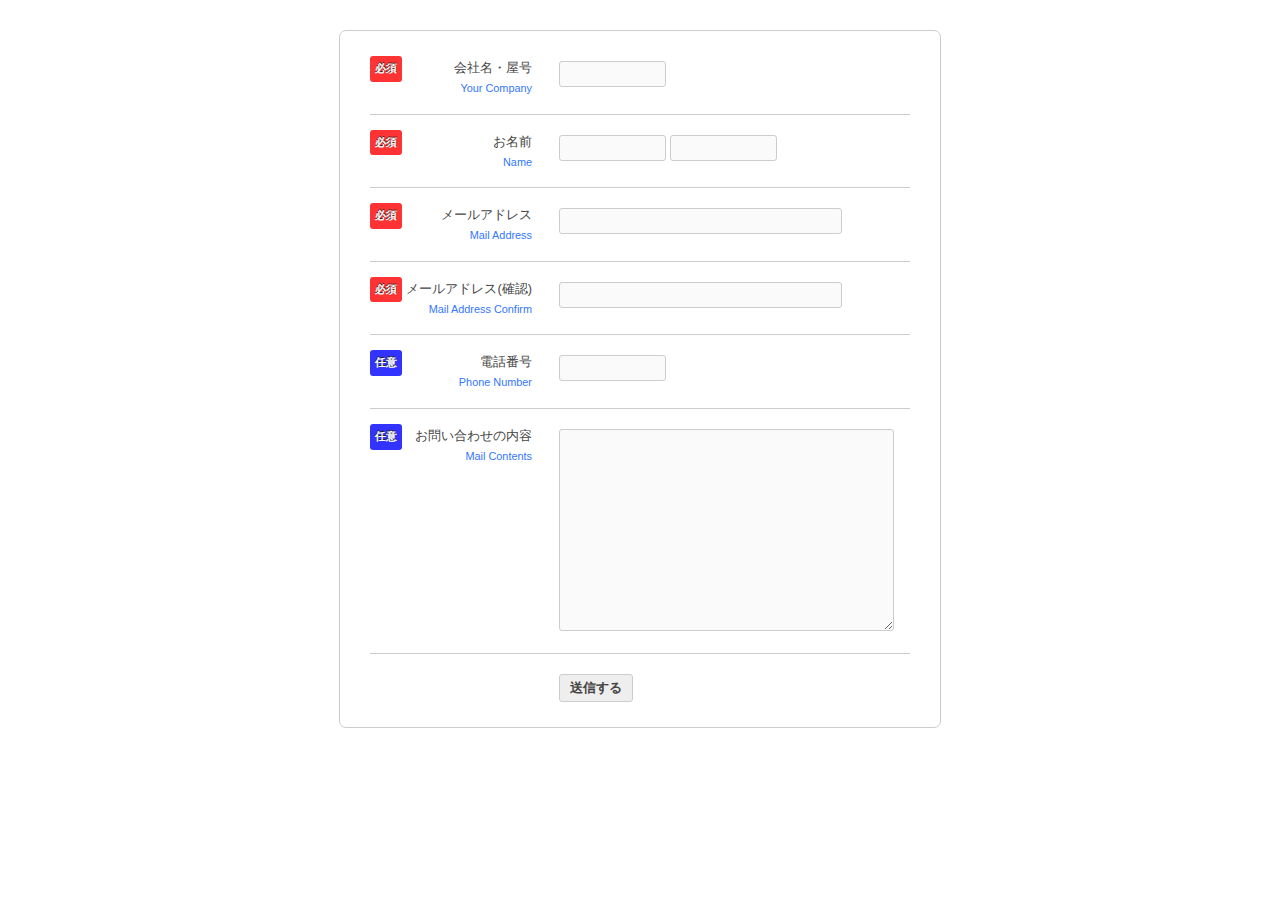
<file: index.html>
<!DOCTYPE html>
<html lang="ja" dir="ltr">
<head>
<meta charset="UTF-8" />
<title>EC成功の近道～アウトソーシング～</title>
<meta name="robots" content="noindex,nofollow" />
<meta name="viewport" content="width=device-width,initial-scale=1.0" />
<link rel="stylesheet" type="text/css" href="css/import.css" />
<link rel="stylesheet" type="text/css" href="css/mailform.css" />

<!-- ご希望の日時選択ライブラリここから -->
<link rel="stylesheet" type="text/css" href="css/jquery.datetimepicker.css" />
<!-- ご希望の日時選択ライブラリここまで -->

</head>
<body>

	<form action="https://www.formbackend.com/f/b08b25fbd3caf4d5" method="post" id="mail_form">
		<dl>
			<dt>会社名・屋号<span>Your Company</span></dt>
			<dd class="required"><input type="text" id="name_1" name="name_1" value="" /> <!--<input type="text" id="name_2" name="name_2" value="" />--></dd>
			
			<dt>お名前<span>Name</span></dt>
			<dd class="required"><input type="text" id="read_1" name="read_1" value="" /> <input type="text" id="read_2" name="read_2" value="" /></dd>
			
			<dt>メールアドレス<span>Mail Address</span></dt>
			<dd class="required"><input type="email" id="email" name="email" value="" /></dd>
			
			<dt>メールアドレス(確認)<span>Mail Address Confirm</span></dt>
			<dd class="required"><input type="text" id="mail_address_confirm" name="mail_address_confirm" value="" /></dd>
			
			
			
			<dt>電話番号<span>Phone Number</span></dt>
			<dd><input type="text" id="phone" name="phone" value="" /></dd>
			
			
			
			<dt>お問い合わせの内容<span>Mail Contents</span></dt>
			<dd><textarea id="mail_contents" name="mail_contents" cols="40" rows="5"></textarea></dd>
			
			<dt></dt>
			<dd><input type="submit" id="mail_submit_button" name="mail_submit_button" value="送信する" /></dd>
		</dl>
	</form>


<script type="text/javascript" src="js/jquery-1.12.2.min.js"></script>
<script type="text/javascript" src="js/mailform.js"></script>


<!-- フリガナ自動入力ライブラリここから -->
<script type="text/javascript" src="js/jquery.autoKana.js"></script>
<!-- フリガナ自動入力ライブラリここまで -->


<!-- 住所自動入力ライブラリここから -->
<script type="text/javascript" src="js/ajaxzip3.js"></script>
<!-- 住所自動入力ライブラリここまで -->


<!-- ご希望の日時選択ライブラリここから -->
<script type="text/javascript" src="js/jquery.datetimepicker.js"></script>
<script>
	$(function(){
		$('#schedule').datetimepicker({
			//サンプルとして選択可能時間帯を10:00～18:00にしています。
			minTime : '10:00',
			maxTime : '19:00'
		});
	});
</script>
<!-- ご希望の日時選択ライブラリここまで -->

</body>
</html>
</file>
<file: css/mailform.css>
@charset "utf-8";


/* --------------------------------------------- */

form#mail_form{
	width : 600px;
	margin :30px auto;
	padding : 10px 0;
	background : rgba(255, 255, 255, 0.45);
	border : 1px solid #cccccc;
	border-radius : 7px;
	text-shadow : 0px 1px 0px #ffffff;
}
form#mail_form dl{
	width : 90%;
	margin : 0 auto;
	overflow : hidden;
}
form#mail_form dl dt{
	clear : both;
	width : 30%;
	float : left;
	border-top : 1px solid #cccccc;
	padding : 15px 0;
	text-align : right;
	overflow : hidden;
}
form#mail_form dl dd{
	width : 65%;
	float : right;
	border-top : 1px solid #cccccc;
	padding : 20px 0 15px 5%;
}
form#mail_form dl dt:first-child,
form#mail_form dl dt:first-child+dd{
	border : none;
}
form#mail_form dl dt span{
	display : block;
	font-size : 85%;
	color : #3377ff;
}

/* -- for JavaScript ここから -------------------------------------------------------------------------------- */

form#mail_form dl dt span.required,
form#mail_form dl dt span.optional{
	display : inline-block;
	float : left;
	font-weight : bold;
	color : #ffffff;
	padding : 3px 5px;
	border-radius : 3px;
	text-shadow : 0px -1px 0px #222222;
}
form#mail_form dl dt span.required{
	background : rgba(255, 0, 0, 0.8);
}
form#mail_form dl dt span.optional{
	background : rgba(0, 0, 255, 0.8);
}
form#mail_form dl dd span{
	display : block;
	color : #ff0000;
}

/* -- for JavaScript ここまで -------------------------------------------------------------------------------- */




form#mail_form input{
	height : 1.8em;
	border : 1px solid #cccccc;
	border-radius : 3px;
	background : #fafafa;
}
form#mail_form textarea{
	width : 95%;
	height : 200px;
	resize : vertical;
	border : 1px solid #cccccc;
	border-radius : 3px;
	background : #fafafa;
}
form#mail_form input:focus,
form#mail_form textarea:focus{
	box-shadow : 0px 0px 5px #55ccff;
	border : 1px solid #55ccff;
	background : #ffffff;
}
form#mail_form input#name_1,
form#mail_form input#name_2{
	width : 30%;
}
form#mail_form input#read_1,
form#mail_form input#read_2{
	width : 30%;
}
form#mail_form input#email,
form#mail_form input#mail_address_confirm{
	width : 80%;
}
form#mail_form ul li{
	list-style-type : none;
	margin-bottom : 0.5em;
}
form#mail_form ul li label:hover{
	cursor : pointer;
}
form#mail_form ul li input{
	height : auto;
	margin-right : 0.5em;
}
form#mail_form input#postal{
	width : 30%;
}
form#mail_form input#address_1,
form#mail_form input#address_2{
	display : block;
	width : 95%;
	margin-bottom : 7px;
}
form#mail_form input#phone{
	width : 30%;
}
form#mail_form input#schedule{
	width : 30%;
}
form#mail_form input#mail_submit_button{
	width : auto;
	height : auto;
	padding : 4px 10px;
	vertical-align : middle;
	color : #444444;
	background : #eeeeee;
	border : 1px solid #cccccc;
	border-radius : 3px;
	font-family : inherit;
	font-weight : bold;
}
form#mail_form input#mail_submit_button:hover{
	cursor : pointer;
	color : #106dff;
	background : #e0e0e0;
}




/* --responsive------------------------------------------- */

/* 640pixel start */
@media screen and (max-width : 640px){

form#mail_form{
	width : 95%;
}
form#mail_form dl{
	width : 90%;
}
form#mail_form dl dt{
	width : auto;
	float : none;
	text-align : left;
	padding : 10px 0 5px;
	font-weight : bold;
}
form#mail_form dl dd{
	width : auto;
	float : none;
	border-top : none;
	padding : 0px 0 13px 0px;
}
form#mail_form dl dt span{
	font-weight : normal;
}

/* -- for JavaScript ここから -------------------------------------------------------------------------------- */

form#mail_form dl dt span.required,
form#mail_form dl dt span.optional{
	margin-right : 1em;
}

/* -- for JavaScript ここまで -------------------------------------------------------------------------------- */


form#mail_form input{
	height : 25px;
}
form#mail_form input#name_1,
form#mail_form input#name_2,
form#mail_form input#read_1,
form#mail_form input#read_2,
form#mail_form input#email,
form#mail_form input#mail_address_confirm,
form#mail_form input#postal,
form#mail_form input#address_1,
form#mail_form input#address_2,
form#mail_form input#phone,
form#mail_form input#schedule,
form#mail_form textarea{
	max-width : 95%;
	-webkit-appearance : none;
}


}
/* 640pixel end */
</file>
<file: css/import.css>
@charset "utf-8";


/* resetCSS */
@import "reset.css";


/* styleCSS */
@import "style.css";
</file>
